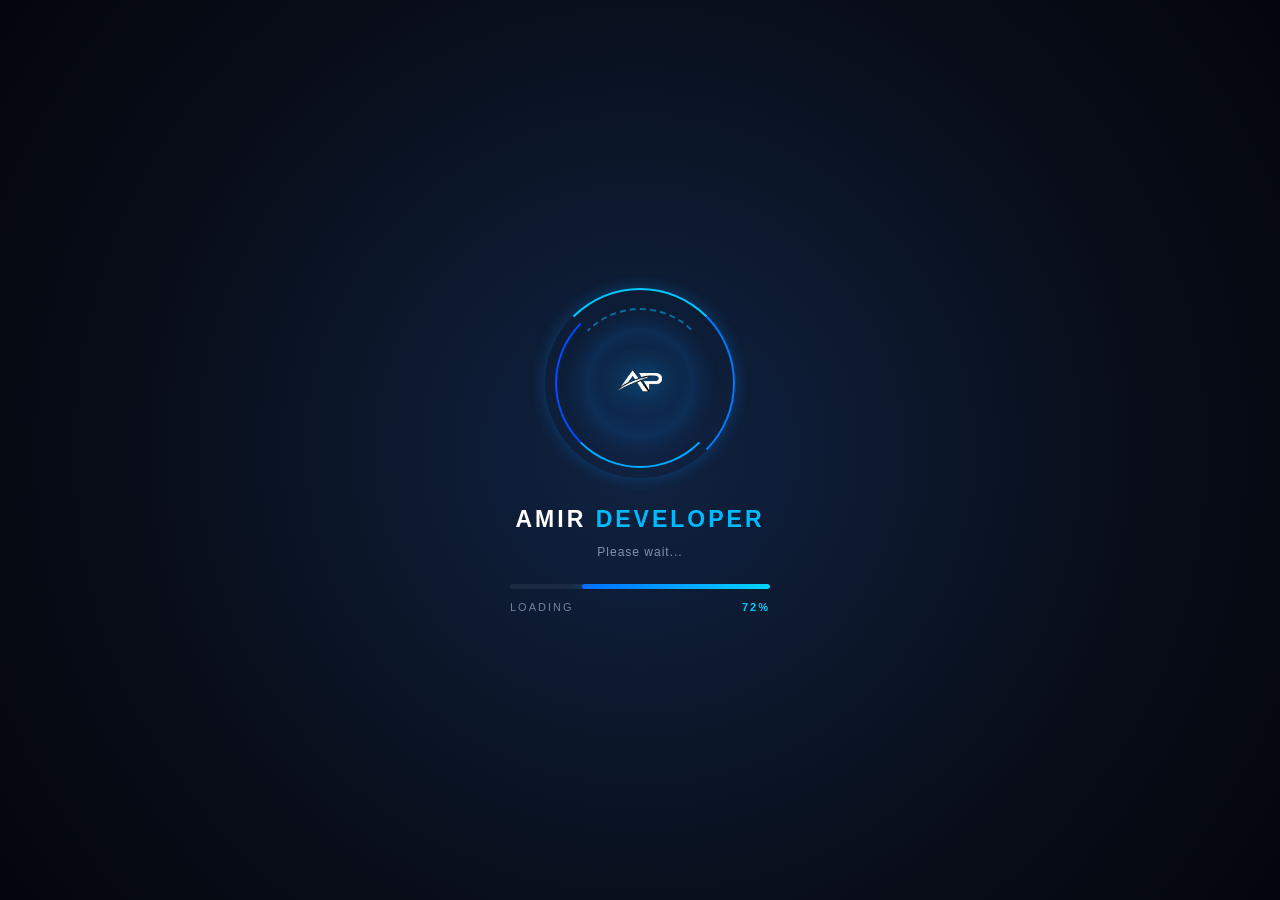
<file: index.html>
<!-- AmirAliPyrovi -->
<!DOCTYPE html>
<html lang="fa" dir="rtl">
<head>
<meta charset="UTF-8">
<meta name="viewport" content="width=device-width, initial-scale=1.0">
<title>AmirAli Peyrovi Web Developer</title>
    <link rel="icon" href="apple-touch-icon (1).png" type="image/x-icon">
<style>
* {
    user-select: none;
    box-sizing: border-box;
}
body {
    margin: 0;
    background: #080d18;
    font-family: Arial, sans-serif;
}
#pageLoader {
    position: fixed;
    inset: 0;
    z-index: 999999;
    display: flex;
    align-items: center;
    justify-content: center;
    background: radial-gradient(circle, #102342, #080d18 65%, #03060c);
    transition: opacity .8s ease, visibility .8s ease;
}
#pageLoader.loader-hidden {
    opacity: 0;
    visibility: hidden;
    pointer-events: none;
}
.loader-content {
    width: 320px;
    display: flex;
    flex-direction: column;
    align-items: center;
    text-align: center;
}
.logo-wrapper {
    width: 190px;
    height: 190px;
    position: relative;
    display: flex;
    align-items: center;
    justify-content: center;
    margin-bottom: 28px;
}
.loader-orbit {
    position: absolute;
    inset: 0;
    border-radius: 50%;
    border: 2px solid transparent;
    pointer-events: none;
}
.orbit-one {
    border-top-color: #00c8ff;
    border-right-color: #007bff;
    box-shadow: 0 0 15px rgba(0, 145, 255, .3);
    animation: rotateRing 3s linear infinite;
}
.orbit-two {
    inset: 10px;
    border-bottom-color: #00aaff;
    border-left-color: #004cff;
    animation: rotateRing 5s linear infinite reverse;
}
.orbit-three {
    inset: 20px;
    border-top-color: rgba(0, 190, 255, .5);
    border-style: dashed;
    animation: rotateRing 12s linear infinite;
}

.loader-logo {
    width: 110px;
    height: 110px;
    display: flex;
    align-items: center;
    justify-content: center;
    border-radius: 50%;
    background: rgba(0, 140, 255, .08);
    box-shadow:
        0 0 25px rgba(0, 140, 255, .25),
        inset 0 0 20px rgba(0, 140, 255, .12);
    z-index: 2;
}
.loader-logo img {
    display: block;
    width: 1025px;
    height: 75px;
    object-fit: contain;
    filter: drop-shadow(0 0 12px rgba(0, 160, 255, .7));
}

.loader-title {
    direction: ltr;
    color: white;
    font-size: 23px;
    letter-spacing: 3px;
    margin: 0 0 12px;
}
.loader-title span {
    color: #00baff;
}
.loader-subtitle {
    direction: ltr;
    color: #8293ad;
    font-size: 12px;
    letter-spacing: 1px;
    margin: 0 0 25px;
}

.loader-progress {
    width: 260px;
    height: 5px;
    background: #1b2a40;
    border-radius: 20px;
    overflow: hidden;
}
#loaderProgressBar {
    width: 0;
    height: 100%;
    background: linear-gradient(90deg, #006eff, #00d5ff);
    box-shadow: 0 0 15px #009dff;
    border-radius: inherit;
    transition: width .15s linear;
}
.loader-info {
    direction: ltr;
    width: 260px;
    display: flex;
    justify-content: space-between;
    margin-top: 12px;
    color: #71849e;
    font-size: 11px;
    letter-spacing: 2px;
}
#loaderPercent {
    color: #00c8ff;
    font-weight: bold;
}
@keyframes rotateRing {
    to {
        transform: rotate(360deg);
    }
}
@media(max-width: 400px) {
    .loader-content {
        transform: scale(.85);
    }
}
</style>
</head>
<body>
<div id="pageLoader">
    <div class="loader-content">
        <div class="logo-wrapper">
            <div class="loader-orbit orbit-one"></div>
            <div class="loader-orbit orbit-two"></div>
            <div class="loader-orbit orbit-three"></div>
            <div class="loader-logo">
                <img src="Monochrome AP Geometric Logo.png" alt="AP Logo" >
            </div>
        </div>
        <h2 class="loader-title">
            AMIR <span>DEVELOPER</span>
        </h2>
        <p class="loader-subtitle">
            Please wait...
        </p>
        <div class="loader-progress">
            <div id="loaderProgressBar"></div>
        </div>
        <div class="loader-info">
            <span>LOADING</span>
            <span id="loaderPercent">0%</span>
        </div>
    </div>
</div>
<main>
</main>
<script>
const pageLoader = document.getElementById("pageLoader");
const progressBar = document.getElementById("loaderProgressBar");
const percentText = document.getElementById("loaderPercent");
let progress = 0;
let finished = false;
function updateProgress() {
    const loaded = document.readyState === "complete";
    if (loaded) {
        progress += Math.random() * 8 + 3;
    } else if (progress < 90) {
        progress += Math.random() * 2 + 1;
    }
    progress = Math.min(progress, 100);
    progressBar.style.width = progress + "%";
    percentText.textContent = Math.floor(progress) + "%";
    if (loaded && progress >= 100) {
        finishLoader();
    } else {
        setTimeout(updateProgress, 100);
    }
}
function finishLoader() {
    if (finished) return;
    finished = true;
    progressBar.style.width = "100%";
    percentText.textContent = "100%";
    setTimeout(() => {
        window.location.href="index2.html"
    }, 400);
}
updateProgress();
</script>
</body>
</html>
</file>
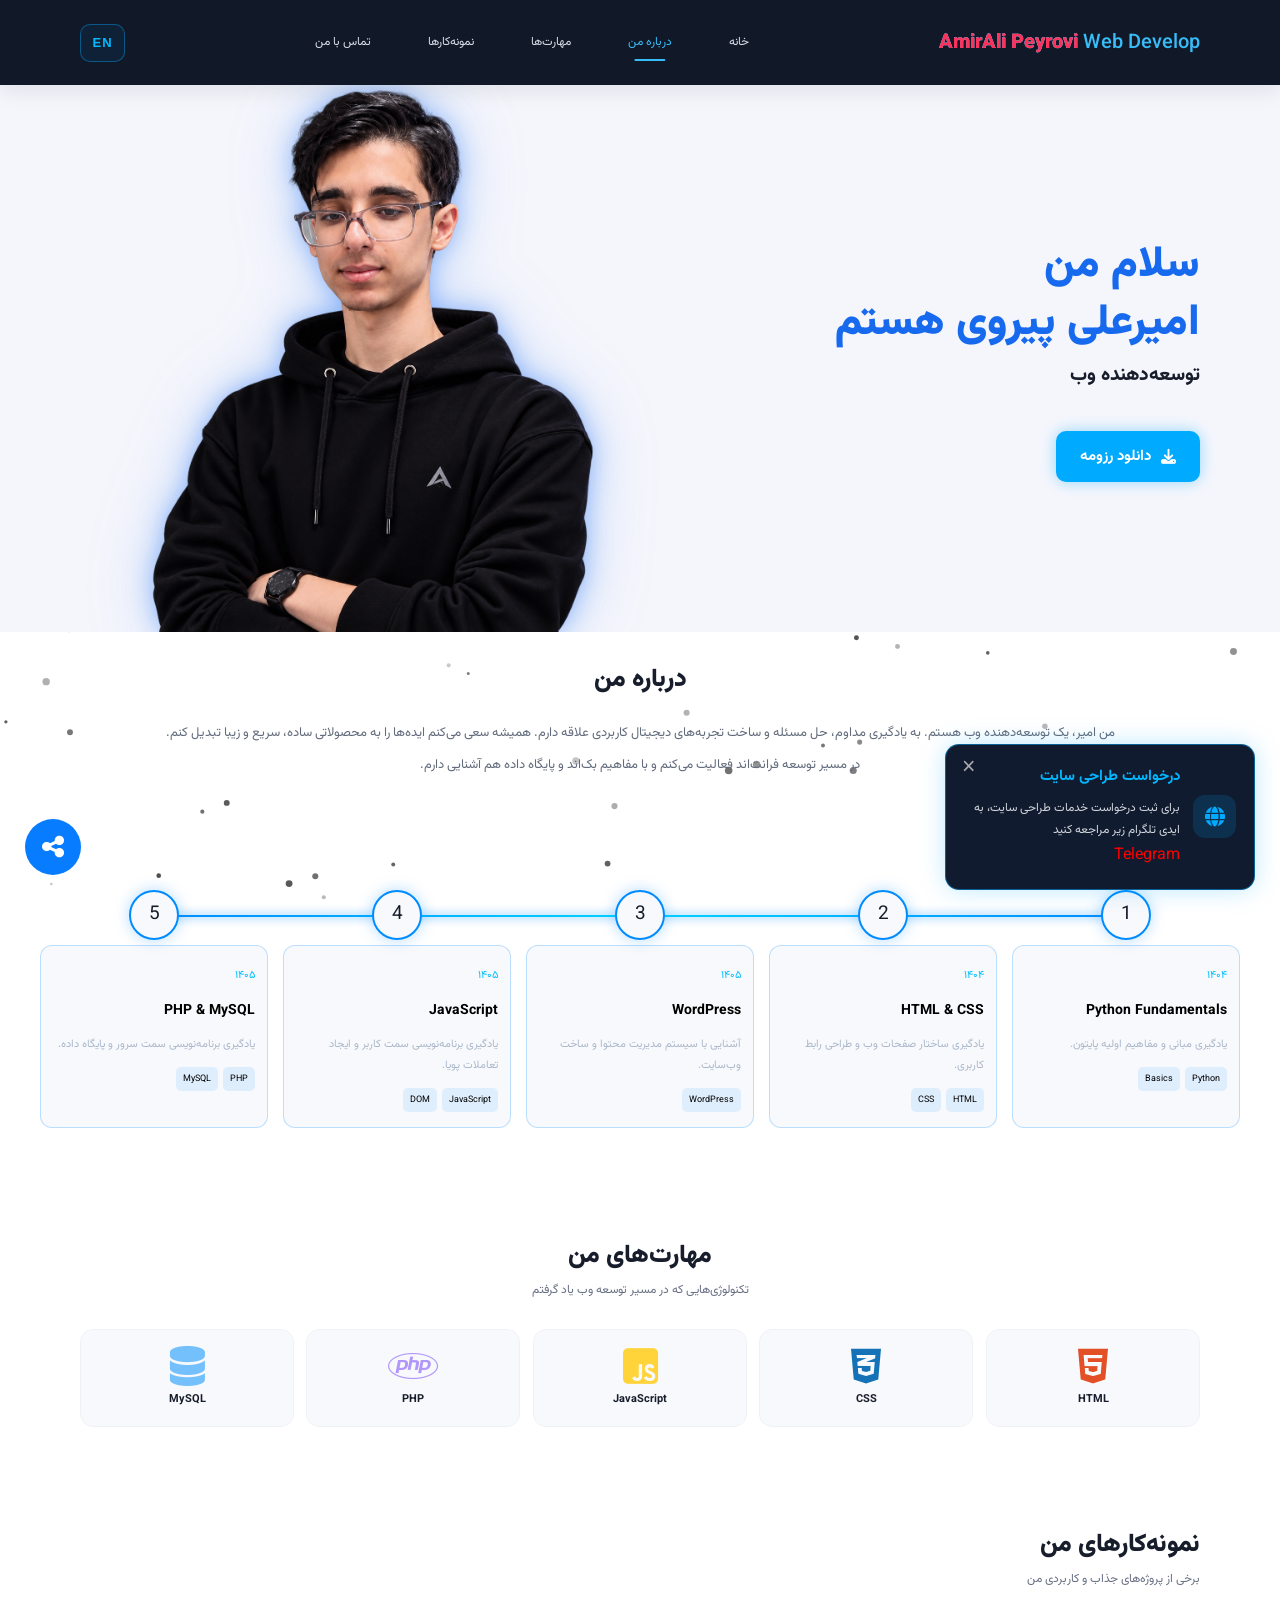
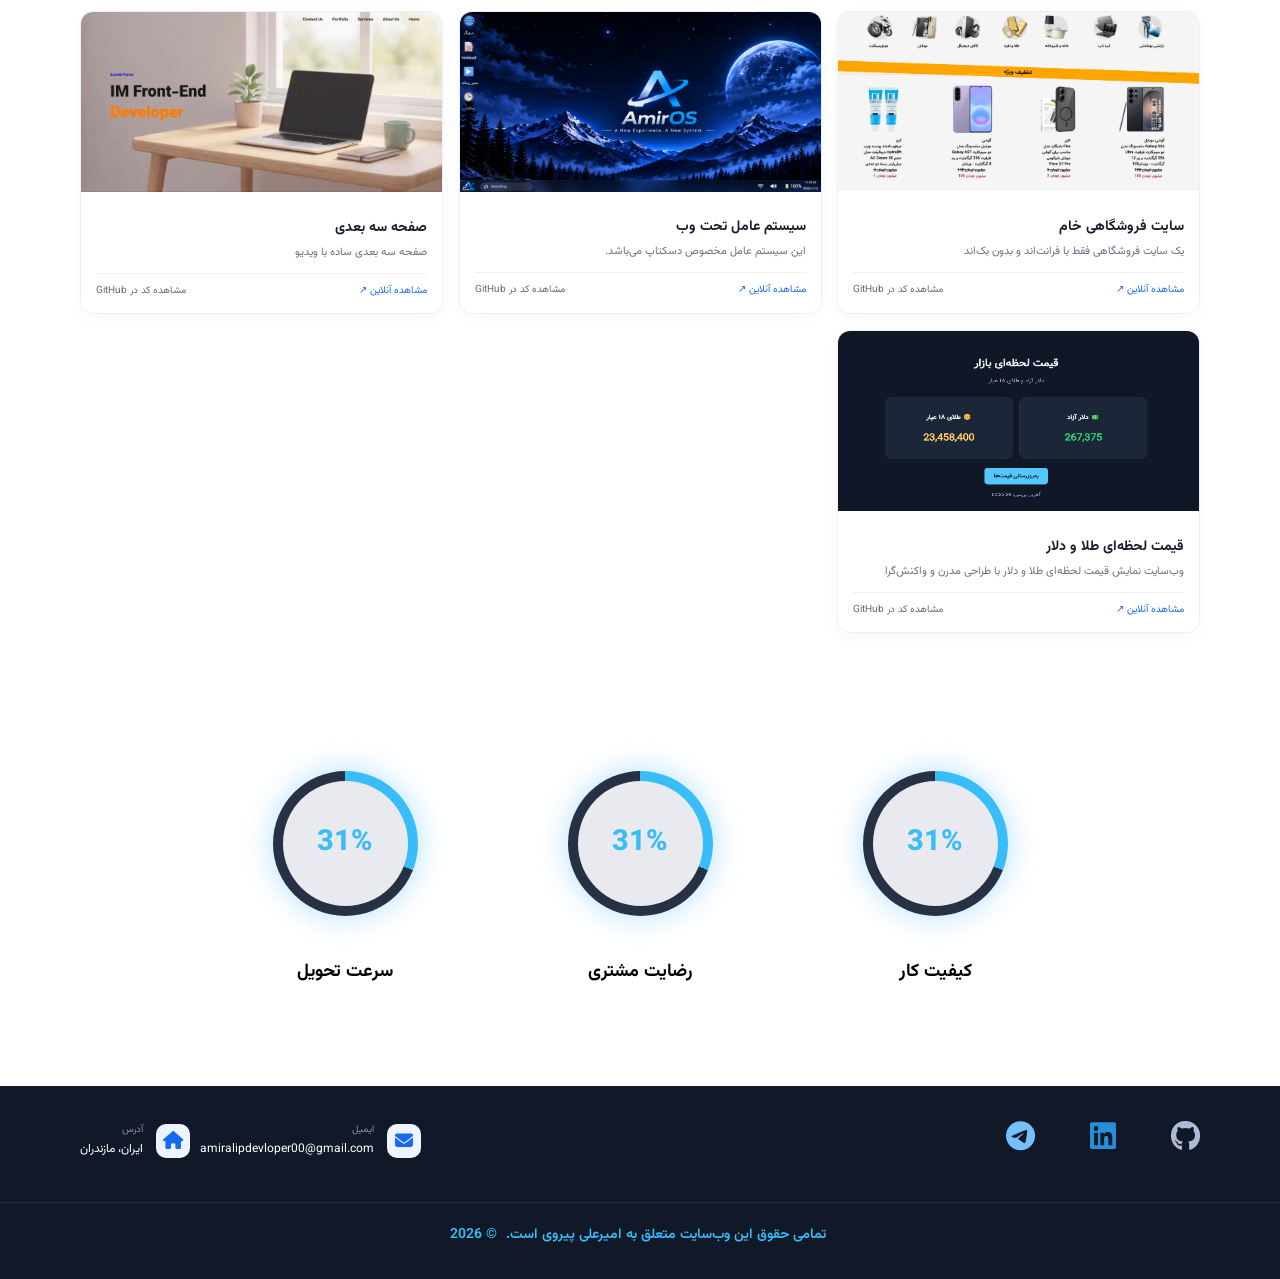
<file: index2.html>
<!-- Amirali-peyrovi -->
<!DOCTYPE html>
<html dir="rtl" lang="fa">
<head>
    <meta charset="utf-8"/>
    <meta name="viewport" content="width=device-width, initial-scale=1.0"/>
    <meta name="theme-color" content="#111827"/>
    <meta name="description" content="وب‌سایت شخصی امیر؛ توسعه‌دهنده وب و علاقه‌مند به فناوری"/>
    <title>AmirAli Peyrovi Web Developer</title>
    <link rel="icon" href="apple-touch-icon (1).png" type="image/x-icon">
    <link href="https://fonts.googleapis.com/css2?family=Vazirmatn:wght@400;500;600;700;800;900&display=swap" rel="stylesheet"/>
    <link href="style.css" rel="stylesheet"/>
    <link href="https://cdnjs.cloudflare.com/ajax/libs/font-awesome/6.7.2/css/all.min.css" rel="stylesheet"/>
</head>
<body>
<canvas id="particleRain"></canvas>
<header class="site-header">
    <div class="container nav-wrap">
        <div class="logo-frame">
            <img src="Monochrome AP Geometric Logo.png" alt="logo" class="logo">
        </div>
        <a class="brand glitch" href="#home" data-text="AmirAli Peyrovi" style="font-size: 20px;">
            AmirAli Peyrovi
            <span>
                <span id="brandTyping"></span>
                <span class="typing-cursor"></span>
            </span>
        </a>
        <nav aria-label="Main navigation" class="desktop-nav">
            <a class="active" href="#home" data-fa="خانه" data-en="Home">خانه</a>
            <a href="#about" data-fa="درباره من" data-en="About Me">درباره من</a>
            <a href="#skills" data-fa="مهارت‌ها" data-en="Skills">مهارت‌ها</a>
            <a href="#projects" data-fa="نمونه‌کارها" data-en="Projects">نمونه‌کارها</a>
            <a href="#call" data-fa="تماس با من" data-en="Contact Me">تماس با من</a>
        </nav> 
        <button id="languageToggle" class="language-toggle" type="button">
            EN
        </button>
        <button aria-expanded="false" aria-label="Open menu" class="menu-toggle" id="menuToggle">
            <i></i>
            <i></i>
            <i></i>
        </button>
    </div>
    <nav class="mobile-nav" id="mobileNav">
        <a href="#home" data-fa="خانه" data-en="Home">خانه</a>
        <a href="#about" data-fa="درباره من" data-en="About Me">درباره من</a>
        <a href="#skills" data-fa="مهارت‌ها" data-en="Skills">مهارت‌ها</a>
        <a href="#projects" data-fa="نمونه‌کارها" data-en="Projects">نمونه‌کارها</a>
        <a href="#call" data-fa="تماس با من" data-en="Contact Me">تماس با من</a>
    </nav>
</header>
<div class="service-alert" id="serviceAlert" style="position: fixed; bottom: 10px;">
    <button class="alert-close" id="closeAlert" aria-label="بستن">
        &times;
    </button>
    <div class="alert-icon">
        <i class="fas fa-globe"></i>
    </div>
    <div class="alert-content">
        <h4> درخواست طراحی سایت</h4>
        <p>
            برای ثبت درخواست خدمات طراحی سایت،
           به ایدی تلگرام زیر مراجعه کنید
        </p>
        <a href="https://t.me/Amir_Web_Coder" style="color: red;">Telegram</a>
    </div>
</div>
<div class="social-menu" id="socialMenu">
    <a href="https://t.me/Amir_Web_Coder"
       class="social-item telegram"
       target="_blank"
       rel="noopener"
       aria-label="Telegram">
        <i class="fab fa-telegram"></i>
    </a>
    <a href="https://eitaa.com/Amir_WebCoder"
       class="social-item eitaa"
       target="_blank"
       rel="noopener"
       aria-label="Eitaa">
        <img src="eitaa-svgrepo-com.svg" alt="eitaa" style="width: 35px;">
    </a>
    <a href="https://www.linkedin.com/in/amirali-pyrovi-640773448?utm_source=share_via&utm_content=profile&utm_medium=member_android"
       class="social-item linkedin"
       target="_blank"
       rel="noopener"
       aria-label="LinkedIn">
        <i class="fab fa-linkedin-in"></i>
    </a>
    <button class="social-toggle" id="socialToggle" style="border-radius: 50%;"
            aria-label="شبکه‌های اجتماعی">
        <i class="fas fa-share-alt" ></i>
    </button>

</div>
<main>
    <section class="hero" id="home">
        <div class="container hero-inner">
            <div class="hero-copy">
                <h1>
                    <span data-fa="سلام من" data-en="Hello, I'm">سلام من</span>
                    <br/>
                    <span data-fa="امیرعلی پیروی" data-en="AmirAli Peyrovi">امیرعلی پیروی</span>
                    <span data-fa="هستم" data-en="">هستم</span>
                </h1>
                <h2 data-fa="توسعه‌دهنده وب" data-en="Web Developer">
                    توسعه‌دهنده وب
                </h2>
                <br/>
                        <a href="twsahdhndh-frantand-or-Frontend-Developer.png" download="twsahdhndh-frantand-or-Frontend-Developer.png" class="download-btn" id="bd">
                        <i class="fas fa-download"></i>
                        دانلود رزومه
                    </a>
                    <div class="hero-actions">
                    <span></span>
                </div>
            </div>
            <img
            alt="my-img"
            src="Calm Young Man in Black Hoodie.png"
            style="width: 500px;"
                class="logo1"/>
        </div>
    </section>
    <aside></aside>
    <span></span>
    <i></i>
    <i></i>
    <i></i>
    <b></b>
    <div class="section-copy" id="about" style="text-align: center;padding: 25px;">
        <h2 data-fa="درباره من" data-en="About Me">
            درباره من
        </h2>
        <p
            data-fa="من امیر، یک توسعه‌دهنده وب هستم. به یادگیری مداوم، حل مسئله و ساخت تجربه‌های دیجیتال کاربردی علاقه دارم. همیشه سعی می‌کنم ایده‌ها را به محصولاتی ساده، سریع و زیبا تبدیل کنم."
            data-en="I'm Amir, a web developer passionate about continuous learning, problem-solving, and building practical digital experiences. I always strive to turn ideas into simple, fast, and beautiful products.">
            من امیر، یک توسعه‌دهنده وب هستم. به یادگیری مداوم، حل مسئله و ساخت تجربه‌های دیجیتال کاربردی علاقه دارم. همیشه سعی می‌کنم ایده‌ها را به محصولاتی ساده، سریع و زیبا تبدیل کنم.
        </p>
        <p
            data-fa="در مسیر توسعه فرانت‌اند فعالیت می‌کنم و با مفاهیم بک‌اند و پایگاه داده هم آشنایی دارم."
            data-en="I focus on frontend development and also have knowledge of backend development and databases.">
            در مسیر توسعه فرانت‌اند فعالیت می‌کنم و با مفاهیم بک‌اند و پایگاه داده هم آشنایی دارم.
        </p>
    </div>
    <section class="timeline-section" id="journey">
        <div class="timeline-heading"></div>
        <div class="timeline">
            <div class="timeline-item">
                <div class="timeline-icon">1</div>
                <div class="timeline-card">
                    <span class="timeline-year">۱۴۰۴</span>
                    <h3>Python Fundamentals</h3>
                    <p
                        data-fa="یادگیری مبانی و مفاهیم اولیه پایتون."
                        data-en="Learning the fundamentals and basic concepts of Python.">
                        یادگیری مبانی و مفاهیم اولیه پایتون.
                    </p>
                    <div class="timeline-tags">
                        <span>Python</span>
                        <span>Basics</span>
                    </div>
                </div>
            </div>
            <div class="timeline-item">
                <div class="timeline-icon">2</div>
                <div class="timeline-card">
                    <span class="timeline-year">۱۴۰۴</span>
                    <h3>HTML & CSS</h3>
                    <p
                        data-fa="یادگیری ساختار صفحات وب و طراحی رابط کاربری."
                        data-en="Learning web page structure and user interface design.">
                        یادگیری ساختار صفحات وب و طراحی رابط کاربری.
                    </p>
                    <div class="timeline-tags">
                        <span>HTML</span>
                        <span>CSS</span>
                    </div>
                </div>
            </div>
            <div class="timeline-item">
                <div class="timeline-icon">3</div>
                <div class="timeline-card">
                    <span class="timeline-year">۱۴۰۵</span>
                    <h3>WordPress</h3>
                    <p
                        data-fa="آشنایی با سیستم مدیریت محتوا و ساخت وب‌سایت."
                        data-en="Learning content management systems and website development.">
                        آشنایی با سیستم مدیریت محتوا و ساخت وب‌سایت.
                    </p>
                    <div class="timeline-tags">
                        <span>WordPress</span>
                    </div>
                </div>
            </div>
            <div class="timeline-item">
                <div class="timeline-icon">4</div>
                <div class="timeline-card">
                    <span class="timeline-year">۱۴۰۵</span>
                    <h3>JavaScript</h3>
                    <p
                        data-fa="یادگیری برنامه‌نویسی سمت کاربر و ایجاد تعاملات پویا."
                        data-en="Learning client-side programming and creating dynamic interactions.">
                        یادگیری برنامه‌نویسی سمت کاربر و ایجاد تعاملات پویا.
                    </p>
                    <div class="timeline-tags">
                        <span>JavaScript</span>
                        <span>DOM</span>
                    </div>
                </div>
            </div>
            <div class="timeline-item">
                <div class="timeline-icon">5</div>
                <div class="timeline-card">
                    <span class="timeline-year">۱۴۰۵</span>
                    <h3>PHP & MySQL</h3>
                    <p
                        data-fa="یادگیری برنامه‌نویسی سمت سرور و پایگاه داده."
                        data-en="Learning server-side programming and database management.">
                        یادگیری برنامه‌نویسی سمت سرور و پایگاه داده.
                    </p>
                    <div class="timeline-tags">
                        <span>PHP</span>
                        <span>MySQL</span>
                    </div>
                </div>
            </div>
        </div>
    </section>
    <section class="skills section" id="skills">
        <div class="container">
            <div class="section-heading">
                <h2 class="h"
                    data-fa="مهارت‌های من"
                    data-en="My Skills">
                    مهارت‌های من
                </h2>
                <p
                    data-fa="تکنولوژی‌هایی که در مسیر توسعه وب یاد گرفتم"
                    data-en="Technologies I've learned on my web development journey">
                    تکنولوژی‌هایی که در مسیر توسعه وب یاد گرفتم
                </p>
            </div>
            <div class="skill-grid">
                <div class="skill-card">
                    <div class="skill-icon html">
                        <i class="fa-brands fa-html5" style="font-size: 40px;"></i>
                    </div>
                    <b>HTML</b>
                </div>
                <div class="skill-card">
                    <div class="skill-icon css">
                        <i class="fa-brands fa-css3-alt" style="font-size: 40px;"></i>
                    </div>
                    <b>CSS</b>
                </div>
                <div class="skill-card">
                    <i class="fa-brands fa-square-js" style="color: rgb(255, 212, 59);font-size: 40px;"></i>
                    <b>JavaScript</b>
                </div>
                <div class="skill-card">
                    <div class="skill-icon php">
                        <i class="fa-brands fa-php" style="color: rgb(177, 151, 252);font-size: 40px;"></i>
                    </div>
                    <b>PHP</b>
                </div>
                <div class="skill-card">
                    <div class="skill-icon mysql">
                        <i class="fa-notdog fa-solid fa-database" style="color: rgb(116, 192, 252);font-size: 40px;"></i>
                    </div>
                    <b>MySQL</b>
                </div>

            </div>
        </div>
    </section>
    <section class="projects section" id="projects">
        <div class="container">
            <div class="projects-top">
                <div class="section-heading align-right">
                    <span class="section-kicker"></span>
                    <h2 data-fa="نمونه‌کارهای من" data-en="My Projects">
                        نمونه‌کارهای من
                    </h2>
                    <p
                        data-fa="برخی از پروژه‌های جذاب و کاربردی من"
                        data-en="Some of my interesting and practical projects">
                        برخی از پروژه‌های جذاب و کاربردی من
                    </p>
                </div>
                <span></span>
            </div>
            <div class="project-grid">
                <article class="project-card">
                    <div>
                        <img src="image.png" alt="img-p1" style="width: 100%;height: 100%;">
                    </div>
                    <div class="project-info">
                        <h3
                            data-fa="سایت فروشگاهی خام"
                            data-en="Frontend E-commerce Website"
                        >
                            سایت فروشگاهی خام
                        </h3>

                        <p
                            data-fa="یک سایت فروشگاهی فقط با فرانت‌اند و بدون بک‌اند"
                            data-en="An e-commerce website built entirely with frontend technologies, without a backend."
                        >
                            یک سایت فروشگاهی فقط با فرانت‌اند و بدون بک‌اند
                        </p>
                        <div class="project-links">
                            <a href="https://amiralipyrovi.github.io/FrontShop/"
                               data-fa="مشاهده آنلاین ↗"
                               data-en="Live Demo ↗">
                                مشاهده آنلاین ↗
                            </a>
                            <a href="https://github.com/AmirAliPyrovi/FrontShop"
                               data-fa="مشاهده کد در GitHub"
                               data-en="View Source Code on GitHub">
                                مشاهده کد در GitHub
                                <b><i class="fa-brands fa-github"></i></b>
                            </a>
                        </div>
                    </div>
                </article>
                <article class="project-card">
                    <img src="image2.png" alt="img-p2" style="width: 100%;height:179.5px;">
                    <div class="project-info">
                        <h3
                            data-fa="سیستم عامل تحت وب"
                            data-en="Web-Based Operating System"
                        >
                            سیستم عامل تحت وب
                        </h3>
                        <p
                            data-fa="این سیستم عامل مخصوص دسکتاپ می‌باشد."
                            data-en="This web-based operating system is designed specifically for desktop devices."
                        >
                            این سیستم عامل مخصوص دسکتاپ می‌باشد
                        </p>
                        <div class="project-links">
                            <a href="https://amiralipyrovi.github.io/FrontOS/index2.html"
                               data-fa="مشاهده آنلاین ↗"
                               data-en="Live Demo ↗">
                                مشاهده آنلاین ↗
                            </a>
                            <a href="https://github.com/AmirAliPyrovi/FrontOS"
                               data-fa="مشاهده کد در GitHub"
                               data-en="View Source Code on GitHub">
                                مشاهده کد در GitHub
                                <b><i class="fa-brands fa-github"></i></b>
                            </a>
                        </div>
                    </div>
                </article>
                <article class="project-card">
                    <img src="image3.png" alt="img-p3" style="width: 100%;height: 180px;">
                    <div class="project-info">
                        <h3
                            data-fa="صفحه سه بعدی"
                            data-en="3D Web Page"
                        >
                            صفحه سه بعدی
                        </h3>
                        <p
                            data-fa="صفحه سه بعدی ساده با ویدیو"
                            data-en="A simple 3D web page with video."
                        >
                            صفحه سه بعدی ساده با ویدیو
                        </p>
                        <div class="project-links">
                            <a href="https://amiralipyrovi.github.io/Page3d/"
                               data-fa="مشاهده آنلاین ↗"
                               data-en="Live Demo ↗">
                                مشاهده آنلاین ↗
                            </a>
                            <a href="https://github.com/AmirAliPyrovi/Page3d"
                               data-fa="مشاهده کد در GitHub"
                               data-en="View Source Code on GitHub">
                                مشاهده کد در GitHub
                                <i class="fa-brands fa-github"></i>
                                <b></b>
                            </a>
                        </div>
                    </div>
                </article>
                <article class="project-card">
    <img src="Screenshot 2026-11-23 022629.png" alt="Gold and Dollar Price" style="width: 100%; height: 180px;">
    <div class="project-info">
        <h3
            data-fa="قیمت لحظه‌ای طلا و دلار"
            data-en="Gold & Dollar Price"
        >
            قیمت لحظه‌ای طلا و دلار
        </h3>
        <p
            data-fa="وب‌سایت نمایش قیمت لحظه‌ای طلا و دلار با طراحی مدرن و واکنش‌گرا"
            data-en="A modern and responsive website for displaying real-time gold and dollar prices."
        >
            وب‌سایت نمایش قیمت لحظه‌ای طلا و دلار با طراحی مدرن و واکنش‌گرا
        </p>
        <div class="project-links">
            <a href="https://amirpyroviweb.ir/gold/"
               target="_blank"
               data-fa="مشاهده آنلاین ↗"
               data-en="Live Demo ↗">
                مشاهده آنلاین ↗
            </a>
            <a href="#"
               target="_blank"
               data-fa="مشاهده کد در GitHub"
               data-en="View Source Code on GitHub">
                مشاهده کد در GitHub
                <b><i class="fa-brands fa-github"></i></b>
            </a>
        </div>
    </div>
</article>
            </div>
        </div>
    </section>
    <div class="stats-grid">
        <div class="stat-card" class="h">
            <div class="circle-progress" data-percent="100">
                <span class="counter">0%</span>
            </div>
            <h3 data-fa="کیفیت کار" data-en="Work Quality">کیفیت کار</h3>
        </div>
        <div class="stat-card">
            <div class="circle-progress" data-percent="100">
                <span class="counter">0%</span>
            </div>
            <h3 data-fa="رضایت مشتری" data-en="Customer Satisfaction">رضایت مشتری</h3>
        </div>
        <div class="stat-card"  class="h">
            <div class="circle-progress" data-percent="100" >
                <span class="counter">100%</span>
            </div>
            <h3 data-fa="سرعت تحویل" data-en="Delivery Speed">سرعت تحویل</h3>
        </div>
    </div>
</main>
<footer class="footer">
    <div class="container footer-inner">
        <div style="display: flex;" id="call">
            <div class="socials">
                <a aria-label="GitHub"
                   href="https://github.com/AmirAliPyrovi"
                   class="social-icon">
                    <i class="fa-brands fa-github" style="font-size: 30px;"></i>
                </a>
                <i class="fa-brands fa-linkedin"
                   style="color: rgb(38, 143, 218); font-size: 30px;">
                </i>
                <a aria-label="Telegram" href="https://t.me/Amir_Web_Coder">
                    <i class="fa-brands fa-telegram"
                       style="color: rgb(116, 192, 252);font-size: 30px;">
                    </i>
                </a>
            </div>
        </div>
        <div style="display: flex;gap: 5px;">
            <div class="contact-detail">
                <span class="detail-icon">
                    <i class="fa-notdog fa-solid fa-envelope"></i>
                </span>
                <div>
                    <small data-fa="ایمیل" data-en="Email">ایمیل</small>
                    <a href="mailto:amiralipdevloper00@gmail.com" style="color: white;">
                        amiralipdevloper00@gmail.com
                    </a>
                </div>
            </div>
            <div class="contact-detail"></div>
            <div class="contact-detail">
                <span class="detail-icon">
                    <i class="fa-notdog fa-solid fa-house"></i>
                </span>
                <div>
                    <small data-fa="آدرس" data-en="Location">آدرس</small>
                    <span
                        style="color: white;"
                        data-fa="ایران، مازندران"
                        data-en="Mazandaran, Iran"
                    >
                        ایران، مازندران
                    </span>
                </div>
            </div>
        </div>
    </div>
    <br>
    <div class="copyright">
        <span
            data-fa="تمامی حقوق این وب‌سایت متعلق به امیرعلی پیروی است."
            data-en="All rights reserved. This website belongs to AmirAli Peyrovi.">
            تمامی حقوق این وب‌سایت متعلق به امیرعلی پیروی است.
        </span>
        <span>© 2026</span>
    </div>
</footer>
<script src="app.js" defer></script>
</body>
</html>
</file>
<file: style.css>
:root{
    --navy:#111827;
    --navy2:#1b263b;
    --blue:#1769ee;
    --blue2:#3984ff;
    --ink:#171d2b;
    --muted:#687083;
    --bg:#fff;
    --soft:#f4f6fc;
    --line:#e8ebf2;
    --shadow:0 12px 35px rgba(20,35,70,.09)
}
.logo1 {
    filter: drop-shadow(0 0 12px rgba(59, 130, 246, 0.5))
            drop-shadow(0 0 30px rgba(59, 130, 246, 0.25));
    transition: 0.4s ease;
}

*{
    box-sizing:border-box;
    user-select: none;
}
.glitch {
    position: relative;
    display: inline-block;
    color: #fff;
    font-weight: 800;
    animation: glitch-main 3s infinite;
}

.glitch::before,
.glitch::after {
    content: attr(data-text);
    position: absolute;
    top: 0;
    left: 0;
    width: 100%;
    overflow: hidden;
    pointer-events: none;
}
.glitch::before {
    color: #00aaff;
    animation: glitch-blue 2.5s infinite linear alternate-reverse;
}

.glitch::after {
    color: #ff3158;
    animation: glitch-red 2s infinite linear alternate-reverse;
}


@keyframes glitch-blue {
    0%, 90%, 100% {
        clip-path: inset(0 0 0 0);
        transform: translate(0);
    }

    92% {
        clip-path: inset(20% 0 60% 0);
        transform: translate(-5px, 2px);
    }

    94% {
        clip-path: inset(60% 0 10% 0);
        transform: translate(5px, -2px);
    }

    96% {
        clip-path: inset(40% 0 35% 0);
        transform: translate(-3px, 0);
    }
}

@keyframes glitch-red {
    0%, 88%, 100% {
        clip-path: inset(0 0 0 0);
        transform: translate(0);
    }

    90% {
        clip-path: inset(10% 0 70% 0);
        transform: translate(5px, -2px);
    }

    93% {
        clip-path: inset(65% 0 15% 0);
        transform: translate(-5px, 2px);
    }

    96% {
        clip-path: inset(30% 0 45% 0);
        transform: translate(3px, 0);
    }
}

@keyframes glitch-main {
    0%, 95%, 100% {
        text-shadow: none;
    }

    96% {
        text-shadow: 3px 0 #00aaff, -3px 0 #ff3158;
    }

    97% {
        text-shadow: -3px 0 #00aaff, 3px 0 #ff3158;
    }
}
.logo-frame {
    position: absolute;
    right: 20px;
    width: 70px;
    height: 70px;
    display: flex;
    align-items: center;
    justify-content: center;
    border-radius: 50%;
}

.logo-frame::before {
    content: "";
    position: absolute;
    inset: 0;
    border: 2px solid transparent;
    border-top-color: #00aaff;
    border-right-color: #0077ff;
    border-radius: 50%;
    animation: logoRotate 3s linear infinite;
    box-shadow: 0 0 18px rgba(0, 140, 255, 0.5);
}

.logo-frame .logo {
    width: 130px;
    position: relative;
    z-index: 1;
}

@keyframes logoRotate {
    to {
        transform: rotate(360deg);
    }
}
#backToTop {
    position: fixed;
    bottom: 25px;
    left: 25px;
    width: 50px;
    height: 50px;
    border: none;
    border-radius: 24px;
    background: #008cff;
    color: white;
    font-size: 28px;
    cursor: pointer;
    box-shadow: 0 0 35px rgba(0, 140, 255, 0.7);
    opacity: 0;
    visibility: hidden;
    transform: translateY(20px);
    transition: 0.35s ease;
    z-index: 9999;
}

#backToTop.show {
    opacity: 1;
    visibility: visible;
    transform: translateY(0);
}

.language-toggle {
    position: relative;
    width: 45px;
    height: 38px;
    display: flex;
    align-items: center;
    justify-content: center;

    background: rgba(0, 140, 255, 0.08);
    color: #00baff;
    border: 1px solid rgba(0, 170, 255, 0.4);
    border-radius: 10px;
    font-family: Arial, sans-serif;
    font-size: 13px;
    font-weight: 800;
    letter-spacing: 1px;
    cursor: pointer;
    overflow: hidden;
    transition: all 0.35s ease;
}

.language-toggle:hover {
    color: #ffffff;
    background: linear-gradient(135deg, #007bff, #00c8ff);
    border-color: #00c8ff;
    box-shadow:
        0 0 10px rgba(0, 170, 255, 0.5),
        0 0 25px rgba(0, 140, 255, 0.35);
    transform: translateY(-3px);
}
.language-toggle:active {
    transform: scale(0.9);
}

.language-toggle::before {
    content: "";
    position: absolute;
    top: 0;
    left: -100%;
    width: 100%;
    height: 100%;
    background: linear-gradient(
        120deg,
        transparent,
        rgba(255, 255, 255, 0.35),
        transparent
    );
    transition: 0.5s;
}

.language-toggle:hover::before {
    left: 100%;
}
.theme-toggle {
    width: 42px;
    height: 38px;
    display: flex;
    align-items: center;
    justify-content: center;
    background: rgba(0, 140, 255, 0.08);
    color: #00baff;
    border: 1px solid rgba(0, 170, 255, 0.4);
    border-radius: 10px;
    font-size: 16px;
    cursor: pointer;
    transition: all 0.3s ease;
}
.theme-toggle:hover {
    color: #fff;
    background: linear-gradient(135deg, #007bff, #00c8ff);
    box-shadow: 0 0 12px rgba(0, 170, 255, 0.5),
                0 0 25px rgba(0, 140, 255, 0.3);
    transform: translateY(-3px);
}
.theme-toggle:active {
    transform: scale(0.9);
}
.resume-btn {
    position: relative;
    display: inline-flex;
    align-items: center;
    justify-content: center;
    gap: 10px;
    padding: 13px 22px;
    color: #00baff;
    background: rgba(0, 140, 255, 0.08);
    border: 1px solid rgba(0, 170, 255, 0.45);
    border-radius: 12px;
    text-decoration: none;
    font-size: 14px;
    font-weight: 700;
    overflow: hidden;
    transition: all 0.35s ease;
}
.resume-btn:hover {
    color: #fff;
    background: linear-gradient(135deg, #007bff, #00c8ff);
    border-color: #00c8ff;
    box-shadow:
        0 0 15px rgba(0, 170, 255, 0.5),
        0 0 30px rgba(0, 140, 255, 0.25);
    transform: translateY(-4px);
}
.resume-btn .download-icon {
    transition: transform 0.3s ease;
}
.resume-btn:hover .download-icon {
    transform: translateY(4px);
}
.resume-btn:active {
    transform: scale(0.95);
}
body.light-mode .resume-btn {
    background: #eaf5ff;
    color: #007bff;
    border-color: #80caff;
}
.download-btn {
    display: inline-flex;
    align-items: center;
    justify-content: center;
    gap: 10px;
    padding: 12px 24px;
    background: #00aaff;
    color: #fff;
    text-decoration: none;
    border-radius: 10px;
    font-size: 15px;
    font-weight: bold;
    transition: 0.3s;
    box-shadow: 0 0 15px rgba(0, 170, 255, 0.4);
}
.service-alert {
    position: fixed;
    bottom: 100px;
    right: 25px;
    width: 310px;
    max-width: calc(100% - 40px);
    padding: 18px;
    display: flex;
    align-items: center;
    gap: 13px;
    background: #101b30;
    border: 1px solid rgba(0, 170, 255, 0.5);
    border-radius: 14px;
    box-shadow: 0 0 25px rgba(0, 170, 255, 0.25);
    color: #fff;
    z-index: 9999;
    animation: alertShow 0.6s ease;
}

.alert-close {
    position: absolute;
    top: 7px;
    left: 10px;
    background: transparent;
    border: none;
    color: #aaa;
    font-size: 23px;
    cursor: pointer;
    transition: 0.3s;
}

.alert-close:hover {
    color: #ff4d4d;
    transform: rotate(90deg);
}

.alert-icon {
    width: 43px;
    height: 43px;
    min-width: 43px;
    display: flex;
    align-items: center;
    justify-content: center;
    background: rgba(0, 170, 255, 0.15);
    color: #00aaff;
    border-radius: 12px;
    font-size: 20px;
}

.alert-content h4 {
    color: #00b7ff;
    font-size: 15px;
    margin: 0 0 7px;
}

.alert-content p {
    color: #d1d5db;
    font-size: 12px;
    line-height: 1.9;
    margin: 0;
}

@keyframes alertShow {
    from {
        opacity: 0;
        transform: translateY(25px);
    }
    to {
        opacity: 1;
        transform: translateY(0);
    }
}

@media (max-width: 480px) {
    .service-alert {
        right: 12px;
        bottom: 85px;
    }
}
.social-menu {
    position: fixed;
    left: 25px;
    bottom: 25px;
    width: 56px;
    height: 56px;
    z-index: 9999;
}
.social-toggle,
.social-item {
    position: absolute;
    left: 0;
    bottom: 0;
    width: 56px;
    height: 56px;
    display: flex;
    align-items: center;
    justify-content: center;
    border: none;
    border-radius: 13px;
    color: #fff;
    font-size: 25px;
    text-decoration: none;
    cursor: pointer;
    box-shadow: none;
    transition:
        transform .4s cubic-bezier(.2,.8,.2,1),
        opacity .3s,
        visibility .3s;
}
.social-toggle {
    background: #087cff;
    z-index: 10;
}
.telegram {
    background: #229ED9;
}
.eitaa {
    background: orange;
}
.linkedin {
    background: #0A66C2;
}
.social-item {
    opacity: 0;
    visibility: hidden;
    pointer-events: none;
    transform: translateY(0);
    border-radius: 50%;
}
.social-menu.active .social-item {
    opacity: 1;
    visibility: visible;
    pointer-events: auto;
}
.social-menu.active .telegram {
    transform: translateY(-66px);
    transition-delay: .05s;
}
.social-menu.active .eitaa {
    transform: translateY(-132px);
    transition-delay: .15s;
}
.social-menu.active .linkedin {
    transform: translateY(-198px);
    transition-delay: .25s;
}
.social-item:hover,
.social-toggle:hover {
    filter: brightness(1.15);
}
.download-btn:hover {
    background: #0088cc;
    box-shadow: 0 0 25px rgba(0, 170, 255, 0.7);
    transform: translateY(-3px);
}
body.light-mode .resume-btn:hover {
    color: #fff;
    background: linear-gradient(135deg, #007bff, #00c8ff);
}
#backToTop:hover {
    transform: translateY(-6px);
    box-shadow: 0 0 50px rgba(0, 140, 255, 0.9);
}
html{
    scroll-behavior:smooth;
    scroll-padding-top:84px
}
body{
    margin:0;
    background:var(--bg);
    color:var(--ink);
    font-family:Vazirmatn,Tahoma,sans-serif;
    line-height:1.8
}
a{
    text-decoration:none;
    color:inherit
}
.container{
    width:min(1120px,calc(100% - 48px));
    margin:auto
}
.site-header{
    height:85px;
    background:var(--navy);
    color:#fff;
    position:sticky;
    top:0;
    z-index:20;
    box-shadow:0 5px 22px #10182718
}
#particleRain {
    position: fixed;
    inset: 0;
    width: 100%;
    height: 100%;
    z-index: 0;
    pointer-events: none;
}

.project-card {
    overflow: hidden;
    transition: transform 0.4s ease,
    box-shadow 0.4s ease;
}

.desktop-nav a {
    position: relative;
    transition: color 0.3s ease;
}
.copyright {
    text-align: center;
    padding: 20px 15px;
    color: #94a3b8;
    font-size: 14px;
    border-top: 1px solid rgba(56, 189, 248, 0.15);
}

.copyright span {
    color: #38bdf8;
    font-weight: 600;
    margin-right: 5px;
}
.desktop-nav a.active {
    color: #38bdf8;
}

.desktop-nav a.active::after {
    width: 70%;
}

.desktop-nav a::after {
    content: "";
    position: absolute;
    bottom: -8px;
    right: 50%;
    width: 0;
    height: 2px;
    background: #38bdf8;
    transform: translateX(50%);
    transition: width 0.3s ease;
}

.desktop-nav a:hover::after,
.desktop-nav a.active::after {
    width: 70%;
}
.project-card:hover {
    transform: translateY(-8px);
    box-shadow: 0 15px 35px rgba(0, 0, 0, 0.3);
}
.stats-grid {
    display: flex;
    flex-direction: row;
    justify-content: center;
    gap: 300px;
}

.stat-card {
    background: transparent;
    border: none;
    box-shadow: none;
    padding: 20px 10px;
    text-align: center;
    transition: transform 0.3s ease;
}

.stat-card:hover {
    transform: translateY(-7px);
    box-shadow: none;
}
::-webkit-scrollbar {
    width: 10px;
}

::-webkit-scrollbar-track {
    background: #080d18;
    border-radius: 10px;
}

::-webkit-scrollbar-thumb {
    background: linear-gradient(
        180deg,
        #00d5ff,
        #0077ff,
        #0044aa
    );
    border-radius: 10px;
    border: 2px solid #080d18;
    box-shadow: 0 0 12px rgba(0, 140, 255, 0.7);
}

::-webkit-scrollbar-thumb:hover {
    background: linear-gradient(
        180deg,
        #40e0ff,
        #008cff
    );
    box-shadow: 0 0 20px #008cff;
}

* {
    scrollbar-width: thin;
    scrollbar-color: #008cff #080d18;
}

.timeline-section {
    width: 100%;
    padding: 45px 20px;
    direction: rtl;
}

.timeline-heading {
    text-align: center;
    margin-bottom: 35px;
}

.timeline-heading > span {
    color: #00aaff;
    font-size: 11px;
    letter-spacing: 3px;
}

.timeline-heading h2 {
    color: #fff;
    font-size: 23px;
    margin: 8px 0;
}

.timeline-heading p {
    color: #94a3b8;
    font-size: 12px;
}

.timeline {
    width: 100%;
    max-width: 1200px;
    margin: auto;
    display: grid;
    grid-template-columns: repeat(5, minmax(0, 1fr));
    gap: 15px;
    position: relative;
}

.timeline::before {
    content: "";
    position: absolute;
    top: 25px;
    right: 10%;
    width: 80%;
    height: 2px;
    background: linear-gradient(90deg, #008cff, #00d5ff, #008cff);
    box-shadow: 0 0 10px #008cff;
}

.timeline-item {
    position: relative;
    padding-top: 55px;
    opacity: 0;
    transform: translateY(15px);
    transition: 0.5s ease;
}

.timeline-item.show {
    opacity: 1;
    transform: translateY(0);
}

.timeline-icon {
    position: absolute;
    top: 0;
    right: 50%;
    transform: translateX(50%);
    width: 50px;
    height: 50px;
    display: flex;
    align-items: center;
    justify-content: center;
    background: #f8f9fc;
    border: 2px solid #008cff;
    border-radius: 50%;
    font-size: 19px;
    z-index: 2;
    box-shadow: 0 0 15px rgba(0, 140, 255, 0.3);
}

.timeline-card {
    height: 100%;
    min-height: 155px;
    padding: 15px 12px;
    background: #f8f9fc;
    border: 1px solid rgba(0, 140, 255, 0.25);
    border-radius: 12px;
    transition: 0.3s ease;
}

.timeline-card:hover {
    transform: translateY(-5px);
    border-color: #008cff;
    box-shadow: 0 8px 25px rgba(0, 140, 255, 0.2);
}

.timeline-year {
    color: #00bfff;
    font-size: 11px;
}

.timeline-card h3 {
    color: black;
    font-size: 14px;
    margin: 9px 0;
}

.timeline-card p {
    color: #aab7ca;
    font-size: 11px;
    line-height: 1.9;
}

.timeline-tags {
    display: flex;
    flex-wrap: wrap;
    gap: 5px;
    margin-top: 10px;
}

.timeline-tags span {
    color: black;
    background: rgba(0, 140, 255, 0.1);
    padding: 4px 7px;
    border-radius: 5px;
    font-size: 9px;
}

@media (max-width: 750px) {
    .timeline {
        grid-template-columns: repeat(1, minmax(0, 1fr));
        gap: 12px;
    }

    .timeline::before {
        display: none;
    }

    .timeline-item {
        padding-top: 0;
        padding-right: 0;
    }

    .timeline-icon {
        position: relative;
        right: auto;
        transform: none;
        margin: 0 auto -10px;
    }

    .timeline-card {
        min-height: 145px;
        padding-top: 18px;
    }
}

@media (max-width: 400px) {
    .timeline {
        grid-template-columns: 1fr;
    }

    .timeline-card {
        min-height: auto;
    }
}

.circle-progress {
    --progress: 0deg;
    width: 145px;
    height: 145px;
    margin: 0 auto 22px;
    border-radius: 50%;
    background: conic-gradient(
        #38bdf8 var(--progress),
        #263244 var(--progress)
    );
    display: flex;
    align-items: center;
    justify-content: center;
    box-shadow: 0 0 30px rgba(0, 153, 255, 0.3);
    transition: 0.35s ease;
}

.circle-progress::before {
    content: "";
    position: absolute;
    width: 125px;
    height: 125px;
    background: #e8eaef;
    border-radius: 50%;
}

.circle-progress .counter {
    position: relative;
    z-index: 1;
    color: #38bdf8;
    font-size: 29px;
    font-weight: 800;
}

.stat-card:hover .circle-progress {
    transform: scale(1.08);
    box-shadow: 0 0 40px rgba(0, 153, 255, 0.5);
}

.stat-card h3 {
    color: black;
    font-size: 18px;
    font-weight: 700;
}
.back-to-top {
    position: fixed;
    bottom: 25px;
    left: 25px;
    width: 45px;
    height: 45px;
    border: 1px solid rgba(56, 189, 248, 0.4);
    border-radius: 20px;
    background: #111827;
    color: #38bdf8;
    font-size: 18px;
    cursor: pointer;
    opacity: 0;
    visibility: hidden;
    transform: translateY(15px);
    transition: all 0.3s ease;
    z-index: 999;
}

.back-to-top.show {
    opacity: 1;
    visibility: visible;
    transform: translateY(0);
}

.back-to-top:hover {
    background: #38bdf8;
    color: #0f172a;
    transform: translateY(-5px);
}
.skill-card,
.project-card {
    transform-style: preserve-3d;
    will-change: transform;
    transition: transform 0.15s ease;
}
.project-card img {
    transition: transform 0.6s ease;
}

.project-card:hover img {
    transform: scale(1.08);
}
.nav-wrap{
    height:100%;
    display:flex;
    align-items:center;
    justify-content:space-between;
    gap:25px
}

.brand{
    font-size:15px;
    font-weight:800;
    direction:ltr;
    white-space:nowrap
}
.brand span{
    font-weight:500
}
.desktop-nav{
    display:flex;
    align-items:center;
    gap:57px;
    height:100%
}
.desktop-nav a{
    font-size:12px;
    color:#d8dce7;
    transition:.2s;
    position:relative
}
.desktop-nav a:hover, .desktop-nav a.active{
    color:#fff
}


.desktop-nav a {
    position: relative;
    transition: color 0.3s ease;
    outline: none;
}

.desktop-nav a::after {
    content: "";
    position: absolute;
    bottom: -8px;
    right: 50%;
    width: 0;
    height: 2px;
    background: #38bdf8;
    border-radius: 5px;
    transform: translateX(50%);
    transition: width 0.3s ease;
}

.desktop-nav a:hover,
.desktop-nav a:focus-visible {
    color: #38bdf8;
}

.desktop-nav a:hover::after,
.desktop-nav a:focus-visible::after {
    width: 70%;
}

.desktop-nav a.active {
    color: #38bdf8;
}

.desktop-nav a.active::after {
    width: 70%;
}

.menu-toggle, .mobile-nav{
    display:none
}
.hero{
    min-height:380px;
    background:#f5f6fc;
    position:relative;
    overflow:hidden
}

.hero-inner{
    min-height:380px;
    display:grid;
    grid-template-columns:1fr 1fr;
    align-items:center;
    gap:30px;
    position:relative
}
#brandTyping {
    color: #38bdf8;
    display: inline-block;
    min-width: 100px;
}
.typing-cursor {
    color: #38bdf8;
    animation: blink 0.7s infinite;
}
.reveal {
    opacity: 0;
    transform: translateY(15px);
    transition: opacity 0.8s ease, transform 0.8s ease;
}

.reveal.show {
    opacity: 1;
    transform: translateY(0);
}   
@keyframes blink {
    50% {
        opacity: 0;
    }
}
.hero-copy{
    padding:30px 0 35px 30px;
    z-index:1
}
.section-kicker{
    font-size:12px;
    color:var(--blue);
    font-weight:700
}

.hero h1{
    font-size:43px;
    line-height:1.35;
    margin:7px 0 6px;
    font-weight:900;
    color:#101522
}
.hero h1 span{
    color:var(--blue)
}
.hero h2{
    font-size:19px;
    margin:0 0 9px;
    font-weight:800
}

.hero-actions{
    display:flex;
    gap:12px
}
.btn{
    border:0;
    display:inline-flex;
    align-items:center;
    justify-content:center;
    gap:12px;
    padding:10px 21px;
    border-radius:30px;
    font:600 12px Vazirmatn;
    cursor:pointer;
    transition:.2s
}
.btn:hover{
    transform:translateY(-2px)
}
.btn-primary{
    background:var(--blue);
    color:white;
    box-shadow:0 7px 17px #1769ee35
}

.section{
    padding:58px 0
}

.section-copy h2, .section-heading h2{
    font-size:25px;
    margin:0 0 10px;
    font-weight:900
}
.section-copy h2:after{
    content:"";
    display:block;
    width:43px;
    height:3px;
    border-radius:4px;
    margin-top:7px
}
.section-copy p{
    font-size:13px;
    color:#626b7b;
    margin:8px 0
}

.section-heading{
    text-align:center;
    margin-bottom:28px
}
.section-heading p{
    font-size:12px;
    color:var(--muted);
    margin:0
}
.section-heading h2{
    margin:2px 0
}
.skill-grid{
    display:grid;
    grid-template-columns:repeat(5,1fr);
    gap:12px
}
.skill-card{
    background:#f8f9fc;
    border:1px solid #f0f1f6;
    border-radius:13px;
    min-height:98px;
    display:flex;
    align-items:center;
    justify-content:center;
    flex-direction:column;
    gap:4px;
    transition:.2s
}
.skill-card:hover{
    transform:translateY(-5px);
    box-shadow:var(--shadow)
}
.skill-icon{
    height:40px;
    min-width:40px;
    display:grid;
    place-items:center;
    font-size:23px;
    font-weight:900
}
.skill-icon.html{
    color:#e34f26;
    text-shadow:1px 1px #fff
}
.skill-icon.css{
    color:#1572b6
}

.skill-icon.php{
    color:#6978a8;
    font-size:19px;
    font-style:italic
}
.skill-icon.mysql{
    font-size:26px
}
.skill-card b{
    font-size:11px
}
.projects{
    padding-top:35px
}
.projects-top{
    display:flex;
    align-items:end;
    justify-content:space-between;
    margin-bottom:20px
}
.align-right{
    text-align:right;
    margin:0
}
.project-grid{
    display:grid;
    grid-template-columns:repeat(3,1fr);
    gap:16px
}
.project-card{
    border:1px solid #edf0f6;
    border-radius:13px;
    overflow:hidden;
    background:#fff;
    box-shadow:0 4px 16px #1a254008;
    transition:.25s
}

.project-card:hover{
    transform:translateY(-5px);
    box-shadow:var(--shadow)
}
.project-preview{
    height:145px;
    background:#edf1fb;
    display:flex;
    overflow:hidden;
    padding:12px;
    gap:8px
}
.mock-sidebar, .chat-side{
    width:17%;
    background:#20283b;
    border-radius:6px;
    padding:9px 6px;
    display:flex;
    flex-direction:column;
    gap:12px;
    color:#fff
}
.mock-sidebar i, .chat-side i{
    height:5px;
    border-radius:5px;
    background:#76819b;
    width:70%
}
.mock-content{
    flex:1;
    padding:5px
}
.mock-top{
    height:12px;
    background:#fff;
    border-radius:5px;
    margin-bottom:9px
}
.mock-stats{
    display:flex;
    gap:7px
}
.mock-stats i{
    height:35px;
    background:#fff;
    border-radius:5px;
    flex:1
}
.mock-chart{
    height:62px;
    margin-top:8px;
    background:#fff;
    border-radius:5px;
    display:flex;
    align-items:end;
    justify-content:space-around;
    padding:7px
}
.mock-chart span{
    width:9%;
    background:#5594f3;
    border-radius:3px 3px 0 0;
    height:40%
}
.mock-chart span:nth-child(2n){
    height:75%
}
.mock-chart span:nth-child(3n){
    height:55%
}
.chat-preview{
    background:#e9e8ff
}
.chat-side{
    background:#24234c
}
.chat-main{
    flex:1;
    background:#fff;
    border-radius:6px;
    padding:9px
}
.chat-head{
    height:15px;
    border-bottom:1px solid #eee;
    margin-bottom:12px
}
.bubble{
    height:20px;
    width:65%;
    background:#e8eaff;
    border-radius:8px;
    margin:8px 0
}
.bubble.right{
    margin-right:auto;
    background:#dceaff
}
.bubble.short{
    width:42%
}
.chat-input{
    height:15px;
    border:1px solid #e4e6ef;
    border-radius:9px;
    margin-top:13px
}
.shop-preview{
    display:block;
    background:#e8eef9
}
.shop-nav{
    height:16px;
    background:#fff;
    border-radius:4px;
    margin-bottom:7px
}
.shop-banner{
    height:58px;
    background:linear-gradient(110deg,#293958,#6d87ad);
    border-radius:5px
}
.shop-products{
    display:flex;
    gap:7px;
    margin-top:8px
}
.shop-products i{
    height:40px;
    background:#fff;
    border-radius:4px;
    flex:1
}
.project-info{
    padding:12px 15px 13px
}
.project-info h3{
    font-size:14px;
    margin:0
}
.project-info p{
    font-size:11px;
    color:var(--muted);
    margin:2px 0 10px
}
.project-links{
    border-top:1px solid #eff0f4;
    padding-top:8px;
    display:flex;
    justify-content:space-between;
    gap:8px
}
.project-links a{
    font-size:10px;
    color:var(--blue)
}
.project-links a:last-child{
    color:#626b7b
}


.contact-detail{
    display:flex;
    align-items:center;
    gap:13px;
    margin:13px 0
}
.detail-icon{
    width:34px;
    height:34px;
    border-radius:10px;
    background:#edf3ff;
    color:var(--blue);
    display:grid;
    place-items:center;
    font-size:18px
}
.contact-detail div{
    display:flex;
    flex-direction:column
}
.contact-detail small{
    font-size:10px;
    color:#8a91a0
}
.contact-detail a, .contact-detail div>span{
    font-size:12px;
    color:#333b4b
}
.footer{
    background:var(--navy);
    color:#fff;
    padding:22px 0 10px
}
.footer-inner{
    display:flex;
    align-items:center;
    justify-content:space-between;
    gap:20px
}

.socials{
    display:flex;
    gap:55px;
    direction:rtl;
}
.socials a{
    font-weight:800;
    font-size:19px;
    color:#aebbd2
}

@media(max-width:900px) {
    .desktop-nav{
        gap:14px
    }
    .desktop-nav a{
        font-size:11px
    }
    .container{
        width:min(100% - 36px,760px)
    }
    .hero h1{
        font-size:36px
    }
    
    .skill-grid{
        display: flex;
        flex-direction: row;
        justify-content: space-around;
    }
    
        .skill-card{
            width: 100%;
        }
    
        .socials{
        display: flex;
        justify-content: space-around;
            gap:105px;

    }
    .mobile-nav a {
    position: relative;
    display: block;
    transition: all 0.3s ease;
    overflow: hidden;
}
    .h{
        display: none;
    }
.mobile-nav a::before {
    content: "";
    position: absolute;
    right: 0;
    top: 50%;
    width: 3px;
    height: 0;
    background: #38bdf8;
    transform: translateY(-50%);
    transition: height 0.3s ease;
    border-radius: 5px;
}

.stats-grid {
    display: flex;
    flex-direction: row;
    justify-content: center;
}
.mobile-nav a:hover,
.mobile-nav a:focus-visible {
    color: #38bdf8;
    background: rgba(56, 189, 248, 0.08);
    padding-right: 25px;
}

.mobile-nav a:hover::before,
.mobile-nav a:focus-visible::before {
    height: 65%;
}


.mobile-nav a:active {
    transform: scale(0.97);
}
.logo{
    display: none
}
}

.logo-frame {
display: none;
}
@media(max-width:640px) {
    .logo{
        display: none
    }
    html{
        scroll-padding-top:66px
    }
    .site-header{
        height:66px
    }
    .container{
        width:calc(100% - 34px)
    }
    .desktop-nav{
        display:none
    }
    .nav-wrap{
        gap:10px
    }
    .brand{
        font-size:14px;
        margin-left:auto
    }
    .mobile-nav a {
    position: relative;
    display: block;
    transition: all 0.3s ease;
    overflow: hidden;
}

.mobile-nav a::before {
    content: "";
    position: absolute;
    right: 0;
    top: 50%;
    width: 3px;
    height: 0;
    background: #38bdf8;
    transform: translateY(-50%);
    transition: height 0.3s ease;
    border-radius: 5px;
}

.mobile-nav a:hover,
.mobile-nav a:focus-visible {
    color: #38bdf8;
    background: rgba(56, 189, 248, 0.08);
    padding-right: 25px;
}

.mobile-nav a:hover::before,
.mobile-nav a:focus-visible::before {
    height: 65%;
}

.mobile-nav a:active {
    transform: scale(0.97);
}

.logo1{
    width: 100px;
}

    .menu-toggle{
        display:flex;
        flex-direction:column;
        justify-content:center;
        gap:4px;
        width:34px;
        height:34px;
        border:0;
        background:transparent;
        padding:5px;
        cursor:pointer
    }
    .menu-toggle i{
        height:2px;
        width:22px;
        background:#fff;
        border-radius:3px;
        transition:.2s
    }
    .h{
        display: none;
    }
    .menu-toggle.open i:first-child{
        transform:translateY(6px) rotate(45deg)
    }
    .menu-toggle.open i:nth-child(2){
        opacity:0
    }
    .menu-toggle.open i:last-child{
        transform:translateY(-6px) rotate(-45deg)
    }
    .mobile-nav{
        display:flex;
        position:absolute;
        top:66px;
        right:0;
        left:0;
        background:#172135;
        flex-direction:column;
        padding:0 24px;
        max-height:0;
        overflow:hidden;
        transition:max-height .3s ease,padding .3s
    }
    .mobile-nav.show{
        max-height:330px;
        padding:10px 24px 18px;
        box-shadow:0 14px 20px #11182722
    }
    .mobile-nav a{
        padding:8px 0;
        border-bottom:1px solid #ffffff12;
        color:#e6eaf2;
        font-size:13px
    }
    .hero{
        min-height:unset
    }
            .logo-frame {
        display: none;
        }
    .hero-inner{
        display:flex;
        flex-direction:column-reverse;
        gap:0;
        padding-top:12px
    }
    
    .hero-copy{
        text-align:center;
        padding:15px 0 34px
    }
    .hero h1{
        font-size:35px;
        line-height:1.25;
        margin:4px 0 7px
    }
    .hero h2{
        font-size:15px
    }
    
    .hero-actions{
        justify-content:center
    }
    .btn{
        padding:9px 16px;
        font-size:11px
    }
    .section{
        padding:42px 0
    }
     
    .section-copy{
        width:100%;
        text-align:right
    }
    .section-copy h2, .section-heading h2{
        font-size:22px
    }
    .section-copy p{
        font-size:12px
    }
    .skill-grid{
        grid-template-columns:repeat(4,1fr);
        gap:9px
    }
    .skill-card{
        min-height:88px
    }
    .skill-icon{
        height:35px
    }
    .projects{
        padding-top:28px
    }
    .projects-top{
        align-items:end
    }
        .h{
        display: none;
    }
    .section-heading{
        margin-bottom:20px
    }
    .project-grid{
        grid-template-columns:1fr;
        gap:14px
    }
    .project-preview{
        height:165px
    }
    .project-info{
        padding:12px 14px
    }
    .project-info h3{
        font-size:13px
    }
    .project-info p{
        font-size:11px
    }
    
    .contact-detail{
        margin:10px 0
    }
    .footer-inner{
        flex-wrap:wrap;
        justify-content:center;
        text-align:center;
        gap:18px
    }
    .stats-grid {
    display: flex;
    flex-direction: row;
    justify-content: center;

}
    
    .socials{
        order:2;
            gap:105px;

    }
    .socials{
        display: flex;
        justify-content: space-around;
            gap:105px;

    }
    
}

.stats-grid {
    display: grid;
    grid-template-columns: repeat(3, 1fr);
    gap: 25px;
    width: 100%;
    max-width: 900px;
    margin: 40px auto;
    padding: 20px;
}

.stat-card {
    display: flex;
    flex-direction: column;
    align-items: center;
    justify-content: center;
    text-align: center;
    min-width: 0;
}

@media screen and (max-width: 600px) {
    .stats-grid {
        grid-template-columns: 1fr;
        gap: 20px;
        padding: 15px;
    }
}
</file>
